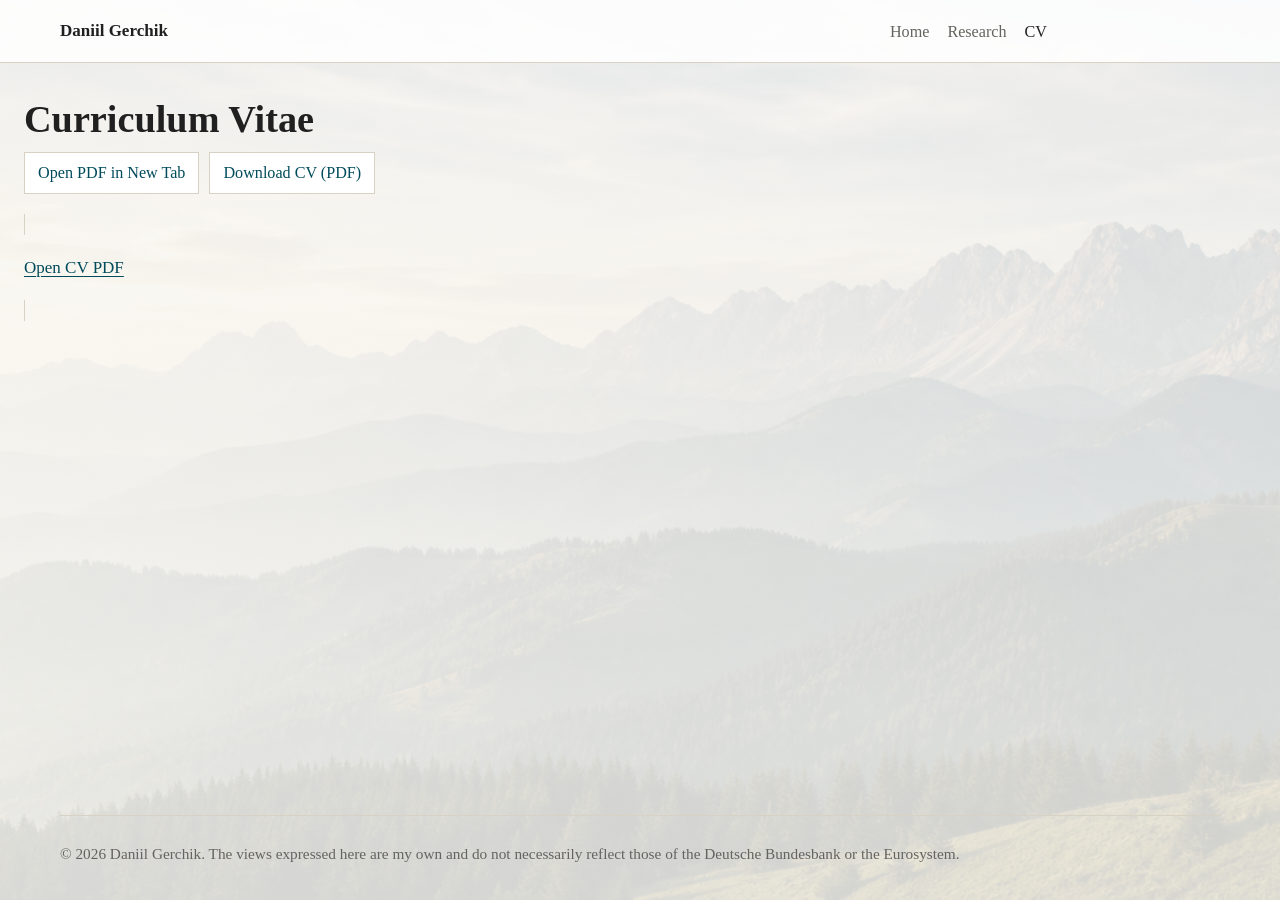
<file: cv/index.html>
<!doctype html>
<html lang="en">
<head>
  <meta charset="utf-8">
  <meta name="viewport" content="width=device-width, initial-scale=1">
  <title>CV | Daniil Gerchik</title>
  <meta name="description" content="Curriculum vitae of Daniil Gerchik, Ph.D. candidate in Finance at Frankfurt School of Finance &amp; Management and Research Assistant at the Deutsche Bundesbank.">
  <link rel="canonical" href="https://daniilgerchik.github.io/cv/">
  <meta name="author" content="Daniil Gerchik">
  <meta property="og:type" content="website">
  <meta property="og:site_name" content="Daniil Gerchik">
  <meta property="og:title" content="CV | Daniil Gerchik">
  <meta property="og:description" content="Curriculum vitae of Daniil Gerchik, Ph.D. candidate in Finance at Frankfurt School of Finance &amp; Management and Research Assistant at the Deutsche Bundesbank.">
  <meta property="og:url" content="https://daniilgerchik.github.io/cv/">
  <meta property="og:image" content="https://daniilgerchik.github.io/assets/profile.jpg">
  <meta name="twitter:card" content="summary">
  <meta name="twitter:title" content="CV | Daniil Gerchik">
  <meta name="twitter:description" content="Curriculum vitae of Daniil Gerchik, Ph.D. candidate in Finance at Frankfurt School of Finance &amp; Management and Research Assistant at the Deutsche Bundesbank.">
  <meta name="twitter:image" content="https://daniilgerchik.github.io/assets/profile.jpg">
  <script async src="https://www.googletagmanager.com/gtag/js?id=G-B5YELCTLMM"></script>
  <script>
    window.dataLayer = window.dataLayer || [];
    function gtag(){dataLayer.push(arguments);}
    gtag('js', new Date());
    gtag('config', 'G-B5YELCTLMM');
  </script>
  <link rel="stylesheet" href="../assets/styles.css">
</head>
<body>
  <header class="site-header">
    <nav class="nav" aria-label="Primary navigation">
      <a class="brand" href="../">Daniil Gerchik</a>
      <div class="nav-links">
        <a href="../">Home</a>
        <a href="../research/">Research</a>
        <a href="./" aria-current="page">CV</a>
      </div>
    </nav>
  </header>

  <main class="page cv-page">
    <h1>Curriculum Vitae</h1>
    <div class="cv-actions">
      <a class="button" href="CV_Gerchik.pdf?v=20260914" target="_blank" rel="noopener">Open PDF in New Tab</a>
      <a class="button" href="CV_Gerchik.pdf?v=20260914" download>Download CV (PDF)</a>
    </div>
    <object class="pdf-viewer" data="CV_Gerchik.pdf?v=20260914" type="application/pdf">
      <p><a href="CV_Gerchik.pdf?v=20260914">Open CV PDF</a></p>
    </object>
  </main>

  <footer class="footer">
    &copy; 2026 Daniil Gerchik. The views expressed here are my own and do not necessarily reflect those of the
    Deutsche Bundesbank or the Eurosystem.
  </footer>
</body>
</html>
</file>
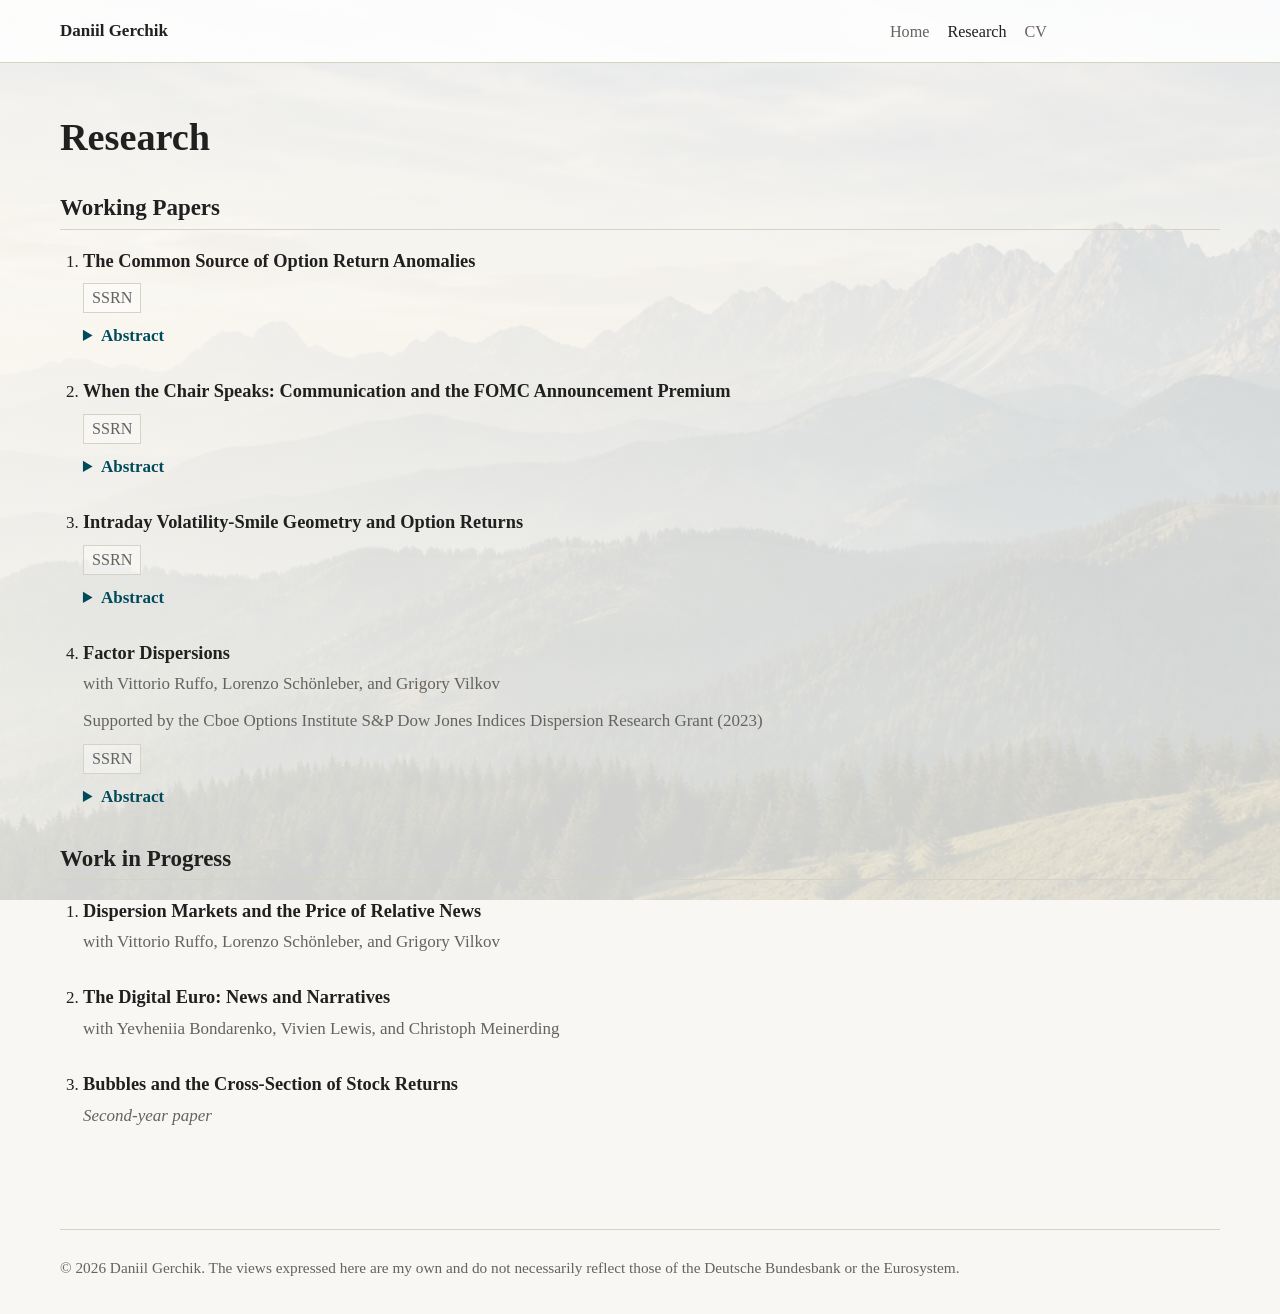
<file: research/index.html>
<!doctype html>
<html lang="en">
<head>
  <meta charset="utf-8">
  <meta name="viewport" content="width=device-width, initial-scale=1">
  <title>Research | Daniil Gerchik</title>
  <meta name="description" content="Working papers and work in progress by Daniil Gerchik on the intraday volatility smile and option returns, factor dispersions, FOMC communication and the announcement premium, and the digital euro.">
  <link rel="canonical" href="https://daniilgerchik.github.io/research/">
  <meta name="author" content="Daniil Gerchik">
  <meta property="og:type" content="website">
  <meta property="og:site_name" content="Daniil Gerchik">
  <meta property="og:title" content="Research | Daniil Gerchik">
  <meta property="og:description" content="Working papers and work in progress by Daniil Gerchik on the intraday volatility smile and option returns, factor dispersions, FOMC communication and the announcement premium, and the digital euro.">
  <meta property="og:url" content="https://daniilgerchik.github.io/research/">
  <meta property="og:image" content="https://daniilgerchik.github.io/assets/profile.jpg">
  <meta name="twitter:card" content="summary">
  <meta name="twitter:title" content="Research | Daniil Gerchik">
  <meta name="twitter:description" content="Working papers and work in progress by Daniil Gerchik on the intraday volatility smile and option returns, factor dispersions, FOMC communication and the announcement premium, and the digital euro.">
  <meta name="twitter:image" content="https://daniilgerchik.github.io/assets/profile.jpg">
  <script type="application/ld+json">
  {
    "@context": "https://schema.org",
    "@type": "CollectionPage",
    "name": "Research",
    "url": "https://daniilgerchik.github.io/research/",
    "about": {
      "@type": "Person",
      "name": "Daniil Gerchik",
      "url": "https://daniilgerchik.github.io/"
    },
    "hasPart": [
      {
        "@type": "ScholarlyArticle",
        "name": "The Common Source of Option Return Anomalies",
        "author": [
          {
            "@type": "Person",
            "name": "Daniil Gerchik"
          }
        ],
        "url": "https://ssrn.com/abstract=7458380"
      },
      {
        "@type": "ScholarlyArticle",
        "name": "Intraday Volatility-Smile Geometry and Option Returns",
        "author": [
          {
            "@type": "Person",
            "name": "Daniil Gerchik"
          }
        ],
        "url": "https://ssrn.com/abstract=5893362"
      },
      {
        "@type": "ScholarlyArticle",
        "name": "Factor Dispersions",
        "author": [
          {
            "@type": "Person",
            "name": "Daniil Gerchik"
          },
          {
            "@type": "Person",
            "name": "Vittorio Ruffo"
          },
          {
            "@type": "Person",
            "name": "Lorenzo Schönleber"
          },
          {
            "@type": "Person",
            "name": "Grigory Vilkov"
          }
        ],
        "url": "https://ssrn.com/abstract=4853747"
      },
      {
        "@type": "ScholarlyArticle",
        "name": "When the Chair Speaks: Communication and the FOMC Announcement Premium",
        "author": [
          {
            "@type": "Person",
            "name": "Daniil Gerchik"
          }
        ],
        "url": "https://ssrn.com/abstract=6614558"
      }
    ]
  }
  </script>
  <script async src="https://www.googletagmanager.com/gtag/js?id=G-B5YELCTLMM"></script>
  <script>
    window.dataLayer = window.dataLayer || [];
    function gtag(){dataLayer.push(arguments);}
    gtag('js', new Date());
    gtag('config', 'G-B5YELCTLMM');
  </script>
  <link rel="stylesheet" href="../assets/styles.css">
</head>
<body>
  <header class="site-header">
    <nav class="nav" aria-label="Primary navigation">
      <a class="brand" href="../">Daniil Gerchik</a>
      <div class="nav-links">
        <a href="../">Home</a>
        <a href="./" aria-current="page">Research</a>
        <a href="../cv/">CV</a>
      </div>
    </nav>
  </header>

  <main class="page">
    <h1>Research</h1>

    <section>
      <h2>Working Papers</h2>
      <ol class="paper-list">
        <li class="paper">
          <p class="paper-title">The Common Source of Option Return Anomalies</p>
          <p class="paper-links"><a href="https://ssrn.com/abstract=7458380">SSRN</a></p>
          <details>
            <summary>Abstract</summary>
            <p>Dozens of firm characteristics predict the returns on delta-hedged equity options, with different explanations for different characteristics. I show that most of them are the same anomaly. Their long-short portfolios lose money because they hold options on volatile stocks, and options on volatile stocks are repriced every month when the standard contracts expire and positions roll into the next maturity. Implied volatility alone accounts for four fifths of the average long-short return, and for nearly all of it on the two rollover days; among stocks of similar volatility, the idiosyncratic-volatility and maximum-return anomalies point the other way. What the expiration weekend costs the holder of a contract that does not expire, beyond what any weekend costs, is not time decay or realized variance but a missing recovery in implied volatility, the rise that every other weekend shows and this one does not; it grows with volatility and with the open interest that rolls. The anomalies are not separate puzzles but different exposures to one recurring repricing, and each portfolio's exposure is known a month ahead, from which stocks are volatile and when the contracts expire.</p>
          </details>
        </li>
        <li class="paper">
          <p class="paper-title">When the Chair Speaks: Communication and the FOMC Announcement Premium</p>
          <p class="paper-links"><a href="https://ssrn.com/abstract=6614558">SSRN</a></p>
          <details>
            <summary>Abstract</summary>
            <p>Using option-implied volatility to measure firms' exposure to the FOMC statement and to the Chair's press conference separately, I find that only press-conference exposure is priced in the cross-section of announcement-day returns. Firms most exposed to the press conference earn 108 basis points per event more than the least exposed since Chair Powell's arrival in 2018, while statement exposure is not priced beside it. When the statement stands alone, exposure to it is priced. The premium is mostly earned in the hours before the Chair speaks, and on both hawkish and dovish news. The firms earning it are the fastest-growing. How the Federal Reserve explains a decision, and not only what it decides, shapes which firms bear priced monetary-policy risk.</p>
          </details>
        </li>
        <li class="paper">
          <p class="paper-title">Intraday Volatility-Smile Geometry and Option Returns</p>
          <p class="paper-links"><a href="https://ssrn.com/abstract=5893362">SSRN</a></p>
          <details>
            <summary>Abstract</summary>
            <p>The cross-strike geometry of the implied-volatility smile predicts 30-minute equity option returns. Smiles that are more sharply curved or show larger cross-strike deviations are followed by higher returns; at-the-money options priced rich relative to the fitted smile mean-revert. Yet the same signals carry no information about the underlying stock over the same horizon, and a return decomposition rules out a dominant underlying-move channel. The spreads survive controls for past option returns and standard liquidity proxies. They concentrate in the final half-hour of the session and are largest in stocks where open positions cluster at a small number of strikes, consistent with rebalancing of concentrated inventory toward the close. The cross-strike dimension of the option market has its own short-horizon dynamics, distinct from the behavior of the underlying stock.</p>
          </details>
        </li>
        <li class="paper">
          <p class="paper-title">Factor Dispersions</p>
          <p class="paper-meta">with <a href="https://vittorioruffo.github.io/">Vittorio Ruffo</a>, <a href="https://sites.google.com/view/lorenzo-schoenleber">Lorenzo Sch&ouml;nleber</a>, and <a href="https://www.vilkov.net/">Grigory Vilkov</a></p>
          <p class="paper-meta">Supported by the Cboe Options Institute S&amp;P Dow Jones Indices Dispersion Research Grant (2023)</p>
          <p class="paper-links"><a href="https://ssrn.com/abstract=4853747">SSRN</a></p>
          <details>
            <summary>Abstract</summary>
            <p>Dispersion strategies capture the difference in variance dynamics between a basket and its components. Even though smart-beta indices intend to load heavily on a particular factor, factor dispersions based on such baskets are exposed to risks of other factors and idiosyncratic variances. Analyzing factor dispersions through a linear factor model and equicorrelation representations, we recover driving forces behind dispersion dynamics and work out an attribution of a dispersion risk premium. As a balanced combination of systematic and idiosyncratic variance components, dispersion and its risk premium provide signals about future changes in systematic and alpha-based investment opportunities.</p>
          </details>
        </li>
      </ol>
    </section>

    <section>
      <h2>Work in Progress</h2>
      <ol class="paper-list">
        <li class="paper">
          <p class="paper-title">Dispersion Markets and the Price of Relative News</p>
          <p class="paper-meta">with <a href="https://vittorioruffo.github.io/">Vittorio Ruffo</a>, <a href="https://sites.google.com/view/lorenzo-schoenleber">Lorenzo Sch&ouml;nleber</a>, and <a href="https://www.vilkov.net/">Grigory Vilkov</a></p>
        </li>
        <li class="paper">
          <p class="paper-title">The Digital Euro: News and Narratives</p>
          <p class="paper-meta">with <a href="https://www.bundesbank.de/en/yevheniia-bondarenko">Yevheniia Bondarenko</a>, <a href="https://sites.google.com/view/vivienjlewis">Vivien Lewis</a>, and <a href="https://sites.google.com/site/meinerding/home">Christoph Meinerding</a></p>
        </li>
        <li class="paper">
          <p class="paper-title">Bubbles and the Cross-Section of Stock Returns</p>
          <p class="paper-meta"><em>Second-year paper</em></p>
        </li>
      </ol>
    </section>

  </main>

  <footer class="footer">
    &copy; 2026 Daniil Gerchik. The views expressed here are my own and do not necessarily reflect those of the
    Deutsche Bundesbank or the Eurosystem.
  </footer>
</body>
</html>
</file>
<file: assets/styles.css>
:root {
  --bg: #f8f7f3;
  --paper: #ffffff;
  --text: #202020;
  --muted: #64635f;
  --line: #d8d2c5;
  --accent: #006f86;
  --accent-dark: #004b5b;
  --soft: #edf5f6;
}

* {
  box-sizing: border-box;
}

html {
  color: var(--text);
  background: var(--bg);
  font-family: Georgia, "Times New Roman", serif;
  font-size: 17px;
  line-height: 1.55;
}

body {
  margin: 0;
  min-height: 100vh;
  display: flex;
  flex-direction: column;
  overflow-x: hidden;
  background:
    linear-gradient(rgba(248, 247, 243, 0.78), rgba(248, 247, 243, 0.84)),
    url("mountains.png") center top / cover fixed no-repeat;
}

a {
  color: var(--accent-dark);
  text-decoration-thickness: 0.08em;
  text-underline-offset: 0.18em;
}

a:hover {
  color: var(--accent);
}

.site-header {
  flex: 0 0 auto;
  border-bottom: 1px solid var(--line);
  background: rgba(255, 255, 255, 0.88);
}

.nav {
  display: flex;
  align-items: center;
  justify-content: space-between;
  width: min(100% - 48px, 1160px);
  max-width: none;
  margin: 0 auto;
  padding: 18px 0;
  gap: 24px;
}

.brand {
  color: var(--text);
  font-weight: 700;
  text-decoration: none;
  letter-spacing: 0;
}

.nav-links {
  display: flex;
  gap: 18px;
  align-items: center;
  flex-wrap: wrap;
  margin-right: 173px;
}

.nav-links a {
  color: var(--muted);
  text-decoration: none;
  font-size: 0.95rem;
}

.nav-links a[aria-current="page"],
.nav-links a:hover {
  color: var(--text);
}

.page {
  flex: 1 0 auto;
  width: min(100% - 48px, 1160px);
  max-width: none;
  margin: 0 auto;
  padding: 52px 0 72px;
}

.cv-page {
  width: min(100% - 48px, 1240px);
  max-width: none;
  padding-top: 34px;
}

.hero {
  display: grid;
  grid-template-columns: minmax(0, 760px) 185px;
  gap: 42px;
  align-items: start;
  justify-content: start;
  padding: 10px 0 0;
}

.hero > div {
  min-width: 0;
}

.profile-photo {
  display: block;
  justify-self: end;
  width: 185px;
  aspect-ratio: 4 / 5;
  object-fit: cover;
  object-position: 48% 42%;
  border: 1px solid var(--line);
  background: var(--paper);
  box-shadow: 0 10px 26px rgba(0, 0, 0, 0.12);
}

h1,
h2,
h3 {
  line-height: 1.18;
  letter-spacing: 0;
}

h1 {
  margin: 0 0 10px;
  font-size: 2.25rem;
}

h2 {
  margin: 34px 0 12px;
  padding-bottom: 7px;
  border-bottom: 1px solid var(--line);
  font-size: 1.35rem;
}

h3 {
  margin: 22px 0 6px;
  font-size: 1.05rem;
}

.lead {
  max-width: 760px;
  margin: 0 0 16px;
  font-size: 1.05rem;
}

.lead a,
.footer a {
  overflow-wrap: break-word;
}

.contact {
  display: flex;
  flex-wrap: wrap;
  gap: 10px 16px;
  align-items: center;
  margin-top: 20px;
  color: var(--muted);
  font-size: 0.95rem;
}

.contact-link {
  display: inline-flex;
  align-items: center;
  gap: 7px;
  color: var(--muted);
  text-decoration: none;
  white-space: nowrap;
}

.contact-link:hover {
  color: var(--accent-dark);
}

.contact-icon-box {
  display: inline-flex;
  align-items: center;
  justify-content: center;
  width: 28px;
  height: 28px;
  border: 1px solid rgba(0, 111, 134, 0.28);
  border-radius: 50%;
  background: rgba(255, 255, 255, 0.62);
  color: var(--accent-dark);
  flex: 0 0 28px;
}

.contact-link:hover .contact-icon-box {
  border-color: rgba(0, 111, 134, 0.55);
  background: rgba(237, 245, 246, 0.92);
}

.contact-icon-box i {
  display: block;
  width: 16px;
  height: 16px;
  font-size: 16px;
  line-height: 16px;
  text-align: center;
}

.button-row {
  display: flex;
  flex-wrap: wrap;
  gap: 10px;
  margin-top: 22px;
}

.button {
  display: inline-flex;
  align-items: center;
  min-height: 38px;
  padding: 7px 13px;
  border: 1px solid var(--line);
  background: var(--paper);
  color: var(--accent-dark);
  text-decoration: none;
  font-size: 0.95rem;
}

.button:hover {
  border-color: var(--accent);
  background: var(--soft);
}

.cv-actions {
  display: flex;
  flex-wrap: wrap;
  gap: 10px;
  margin: 0 0 18px;
}

.pdf-viewer {
  width: 100%;
  height: calc(100vh - 150px);
  min-height: 920px;
  border: 1px solid var(--line);
  background: var(--paper);
}

.grid {
  display: grid;
  grid-template-columns: repeat(2, minmax(0, 1fr));
  gap: 28px;
}

.list {
  padding-left: 1.25em;
}

.list li {
  margin: 6px 0;
}

.paper-list {
  list-style: decimal;
  padding-left: 1.35em;
}

.paper {
  margin: 0 0 28px;
}

.paper-title {
  margin: 0;
  font-size: 1.08rem;
  font-weight: 700;
}

.paper-meta {
  margin: 4px 0 10px;
  color: var(--muted);
}

.paper-meta a {
  color: inherit;
  text-decoration: none;
}

.paper-meta a:hover {
  color: inherit;
  text-decoration-line: underline;
  text-decoration-style: dotted;
}

.paper-links {
  display: flex;
  gap: 12px;
  flex-wrap: wrap;
  margin: 8px 0 0;
  font-size: 0.95rem;
}

.paper-links a {
  display: inline-flex;
  align-items: center;
  min-height: 26px;
  padding: 1px 8px 2px;
  border: 1px solid var(--line);
  color: var(--muted);
  text-decoration: none;
  background: rgba(255, 255, 255, 0.36);
}

.paper-links a:hover {
  color: var(--muted);
  border-color: var(--muted);
  text-decoration-line: underline;
  text-decoration-style: dotted;
}

details {
  margin-top: 10px;
}

summary {
  cursor: pointer;
  color: var(--accent-dark);
  font-weight: 700;
}

details p {
  margin: 10px 0 0;
}

.cv-section {
  margin-top: 28px;
}

.cv-entry {
  display: grid;
  grid-template-columns: minmax(0, 1fr) auto;
  gap: 20px;
  margin: 14px 0;
}

.cv-entry strong,
.cv-entry em {
  display: block;
}

.cv-entry .where {
  text-align: right;
  color: var(--muted);
}

.small {
  color: var(--muted);
  font-size: 0.95rem;
}

.footer {
  flex: 0 0 auto;
  width: min(100% - 48px, 1160px);
  max-width: none;
  margin: 0 auto;
  padding: 26px 0 34px;
  color: var(--muted);
  border-top: 1px solid var(--line);
  font-size: 0.9rem;
}

@media (max-width: 720px) {
  html {
    font-size: 16px;
  }

  .page {
    width: 100%;
    padding: 34px 20px 48px;
  }

  .footer {
    width: 100%;
    padding: 22px 20px 28px;
  }

  .nav {
    align-items: flex-start;
    flex-direction: column;
    width: 100%;
    padding: 18px 20px;
  }

  .nav-links {
    margin-right: 0;
  }

  .hero {
    display: block;
  }

  .hero > div {
    width: 100%;
    max-width: calc(100vw - 40px);
  }

  .profile-photo {
    justify-self: start;
    width: 155px;
    margin-top: 28px;
  }

  .lead {
    width: 100%;
    max-width: calc(100vw - 40px);
    overflow-wrap: anywhere;
  }

  .contact {
    width: 100%;
    max-width: calc(100vw - 40px);
  }

  .contact-link {
    min-width: 0;
    white-space: normal;
  }

  .grid {
    grid-template-columns: 1fr;
  }

  .cv-entry {
    grid-template-columns: 1fr;
    gap: 2px;
  }

  .cv-entry .where {
    text-align: left;
  }

  .cv-page {
    padding-top: 24px;
  }

  .pdf-viewer {
    height: 76vh;
    min-height: 620px;
  }
}
</file>
